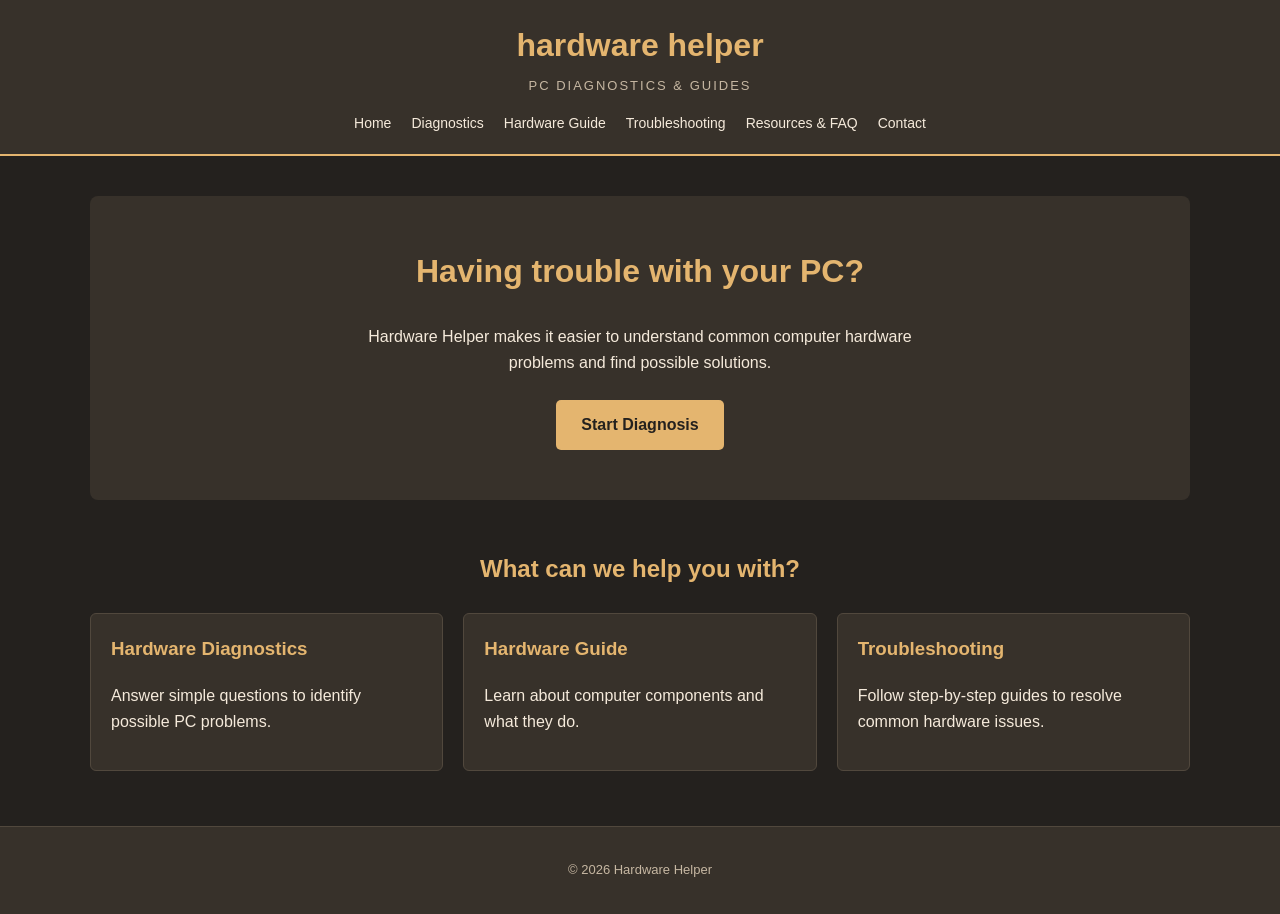
<file: index.html>
<!DOCTYPE html>
<html lang="en">
<head>
    <meta charset="UTF-8">
    <meta name="viewport" content="width=device-width, initial-scale=1.0">

    <title>Hardware Helper | Home</title>

    <link rel="stylesheet" href="style.css">
    <script src="script.js" defer></script>
</head>

<body>

    <header>
        <h1>hardware helper</h1>
        <p>PC Diagnostics & Guides</p>

        <nav>
            <a href="index.html">Home</a>
            <a href="diagnostics.html">Diagnostics</a>
            <a href="hardware.html">Hardware Guide</a>
            <a href="troubleshooting.html">Troubleshooting</a>
            <a href="resources.html">Resources & FAQ</a>
            <a href="contact.html">Contact</a>
        </nav>
    </header>

    <main>
        <section id="welcome">
            <h2>Having trouble with your PC?</h2>

            <p>
                Hardware Helper makes it easier to understand
                common computer hardware problems and find
                possible solutions.
            </p>

            <a href="diagnostics.html">Start Diagnosis</a>
        </section>

        <section id="features">
            <h2>What can we help you with?</h2>
            <div class="feature-grid">

            <article>
                <h3>Hardware Diagnostics</h3>
                <p>Answer simple questions to identify possible PC problems.</p>
            </article>

            <article>
                <h3>Hardware Guide</h3>
                <p>Learn about computer components and what they do.</p>
            </article>

            <article>
                <h3>Troubleshooting</h3>
                <p>Follow step-by-step guides to resolve common hardware issues.</p>
            </article>
            </div>
        </section>
    </main>

    <footer>
        <p>&copy; 2026 Hardware Helper</p>
    </footer>


</body>
</html>
</file>
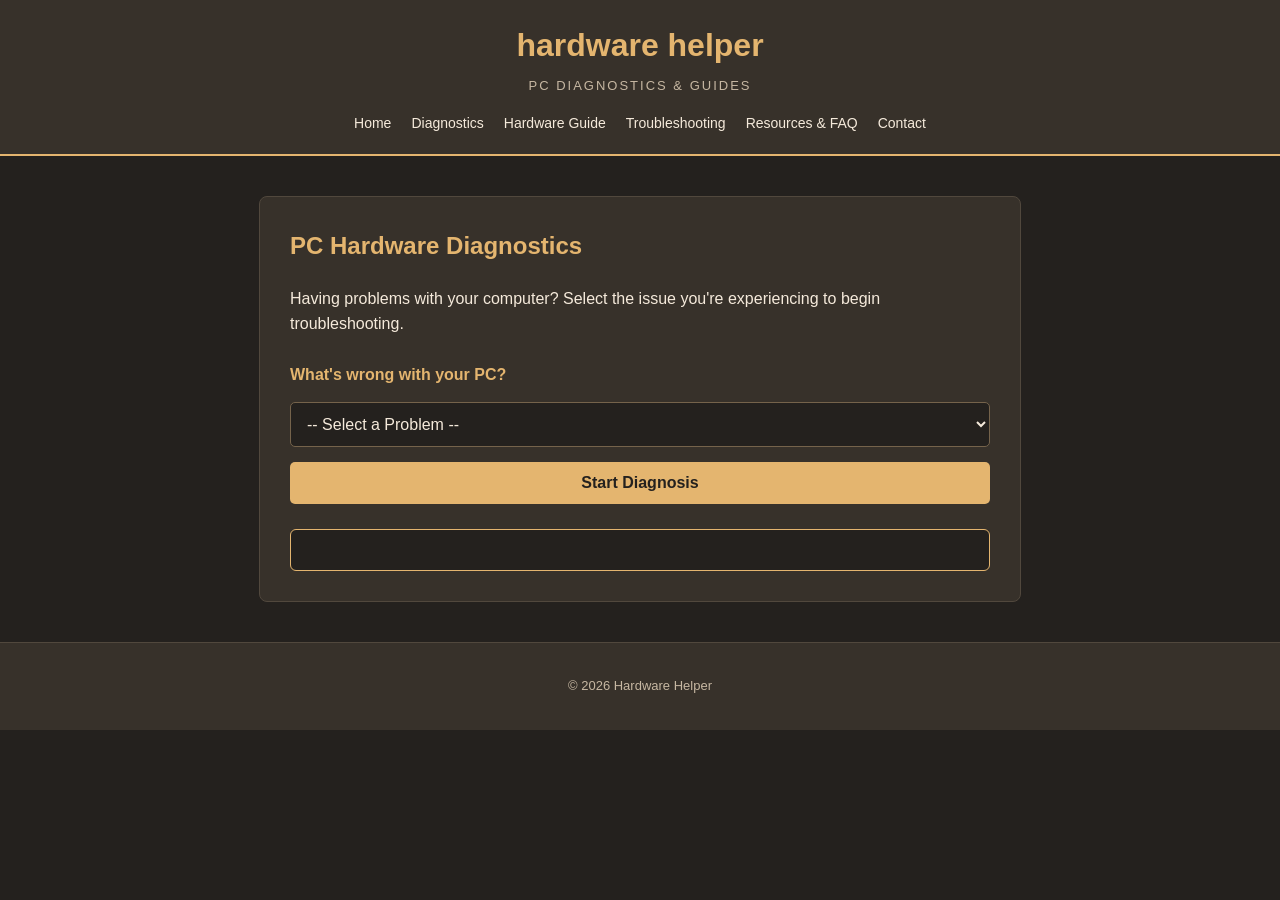
<file: diagnostics.html>
<!DOCTYPE html>
<html lang="en">
<head>
    <meta charset="UTF-8">
    <meta name="viewport" content="width=device-width, initial-scale=1.0">

    <title>Hardware Helper | Diagnostics</title>

    <link rel="stylesheet" href="style.css">
    <script src="script.js" defer></script>
</head>

<body>

    <header>
        <h1>hardware helper</h1>
        <p>PC Diagnostics & Guides</p>

        <nav>
            <a href="index.html">Home</a>
            <a href="diagnostics.html">Diagnostics</a>
            <a href="hardware.html">Hardware Guide</a>
            <a href="troubleshooting.html">Troubleshooting</a>
            <a href="resources.html">Resources & FAQ</a>
            <a href="contact.html">Contact</a>
        </nav>
    </header>

    <main>
        <section id="diagnostics">
            <h2>PC Hardware Diagnostics</h2>

            <p>
                Having problems with your computer?
                Select the issue you're experiencing to
                begin troubleshooting.
            </p>

            <form id="diagnostic-form">
                <label for="problem">What's wrong with your PC?</label>

                <select id="problem" name="problem" required>
                    <option value="">-- Select a Problem --</option>
                    <option value="no-display">PC turns on but no display</option>
                    <option value="overheating">Computer overheating</option>
                    <option value="slow-performance">Slow computer performance</option>
                    <option value="no-power">Computer won't turn on</option>
                    <option value="random-shutdown">Random shutdowns</option>
                </select>

                <button type="submit">Start Diagnosis</button>
            </form>

            <section id="diagnostic-results" aria-live="polite">
               
            </section>
        </section>
    </main>

    <footer>
        <p>&copy; 2026 Hardware Helper</p>
    </footer>

</body>
</html>
</file>
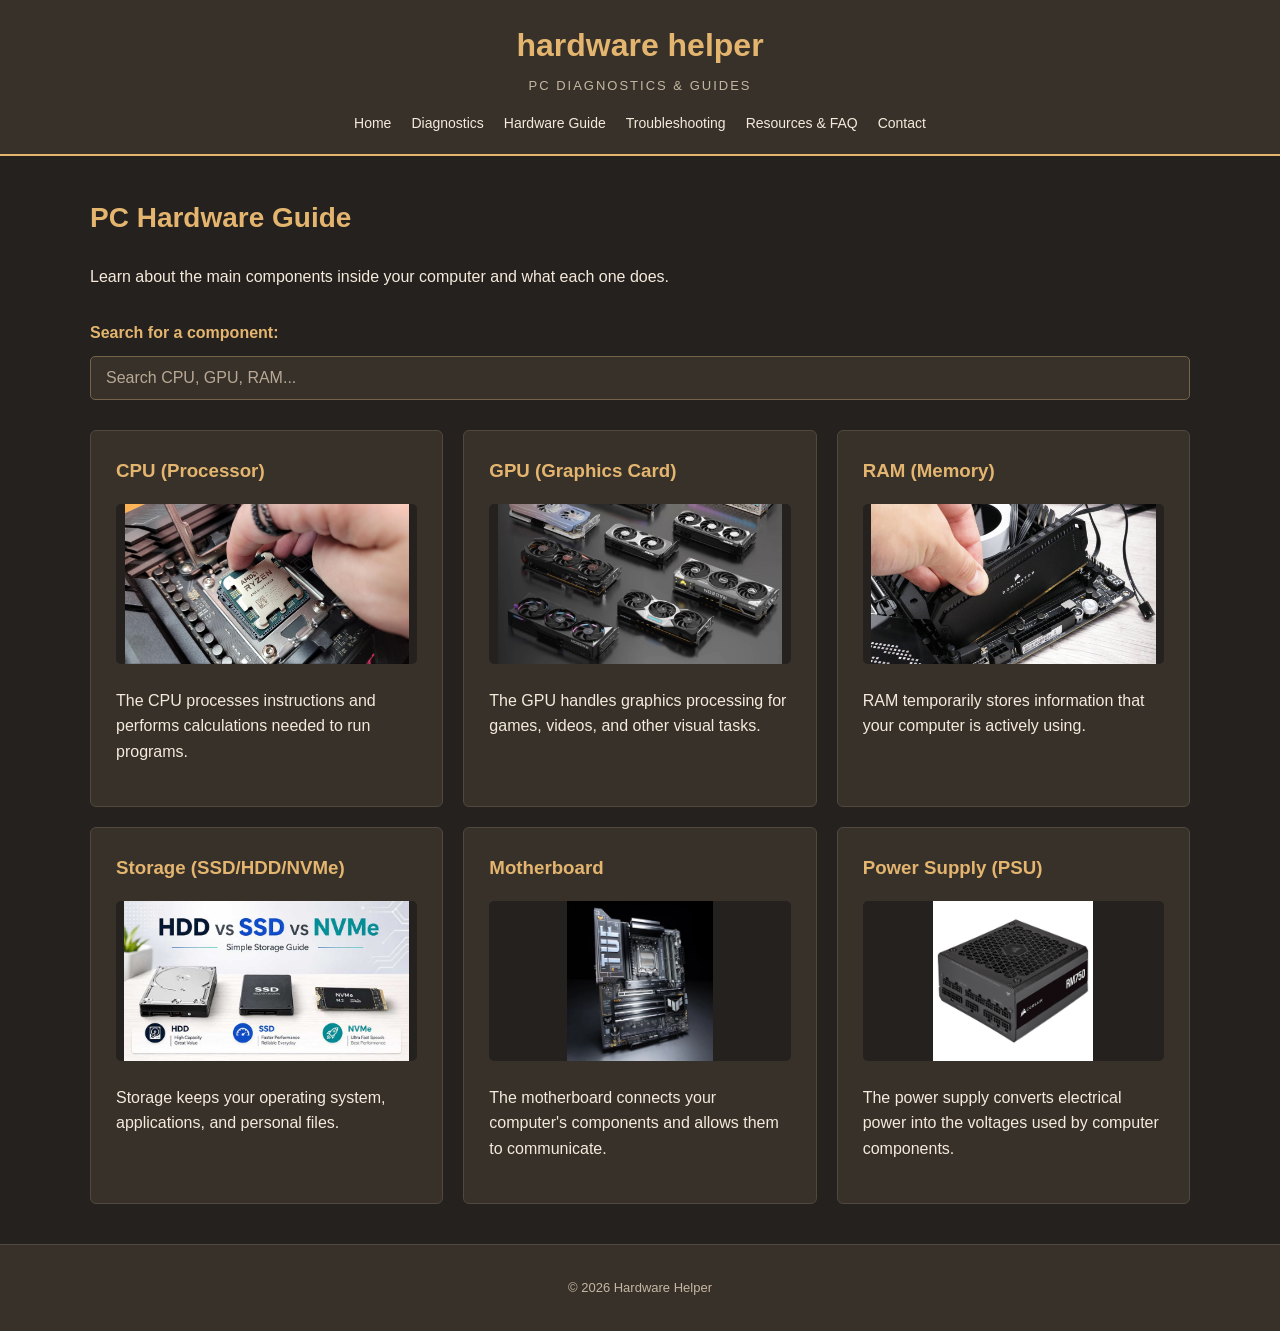
<file: hardware.html>
<!DOCTYPE html>
<html lang="en">
<head>
    <meta charset="UTF-8">
    <meta name="viewport" content="width=device-width, initial-scale=1.0">

    <title>Hardware Helper | Hardware Guide</title>

    <link rel="stylesheet" href="style.css">
    <script src="script.js" defer></script>
</head>

<body>

    <header>
        <h1>hardware helper</h1>
        <p>PC Diagnostics & Guides</p>

        <nav>
            <a href="index.html">Home</a>
            <a href="diagnostics.html">Diagnostics</a>
            <a href="hardware.html">Hardware Guide</a>
            <a href="troubleshooting.html">Troubleshooting</a>
            <a href="resources.html">Resources & FAQ</a>
            <a href="contact.html">Contact</a>
        </nav>
    </header>

    <main>
        <section id="hardware-guide">
            <h2>PC Hardware Guide</h2>

            <p>
                Learn about the main components inside your
                computer and what each one does.
            </p>


            <!-- Hardware Search -->
            <div class="hardware-search">
                <label for="hardware-search-input">Search for a component:</label>

                <input
                    type="search"
                    id="hardware-search-input"
                    placeholder="Search CPU, GPU, RAM..."
                >
            </div>


            <div class="hardware-grid">

                
                <article>
                    <h3>CPU (Processor)</h3>

                    <img src="images_HH/CPU_img.jpg" alt="Computer CPU processor">

                    <p>
                        The CPU processes instructions and performs
                        calculations needed to run programs.
                    </p>
                </article>


                <article>
                    <h3>GPU (Graphics Card)</h3>

                    <img src="images_HH/GPU_img.jpg" alt="Computer graphics card">

                    <p>
                        The GPU handles graphics processing for
                        games, videos, and other visual tasks.
                    </p>
                </article>

                <article>
                    <h3>RAM (Memory)</h3>

                    <img src="images_HH/RAM_img.jpg" alt="Computer RAM memory sticks">

                    <p>
                        RAM temporarily stores information that
                        your computer is actively using.
                    </p>
                </article>

                <article>
                    <h3>Storage (SSD/HDD/NVMe)</h3>

                    <img src="images_HH/storage_img.jpg" alt="Computer SSD and hard drive">

                    <p>
                        Storage keeps your operating system,
                        applications, and personal files.
                    </p>
                </article>

                <article>
                    <h3>Motherboard</h3>

                    <img src="images_HH/MB_img.jpg" alt="Computer motherboard">

                    <p>
                        The motherboard connects your computer's
                        components and allows them to communicate.
                    </p>
                </article>

                <article>
                    <h3>Power Supply (PSU)</h3>

                    <img src="images_HH/PSU_img.jpg" alt="Computer power supply">

                    <p>
                        The power supply converts electrical power
                        into the voltages used by computer components.
                    </p>
                </article>

            </div>
        </section>
    </main>

    <footer>
        <p>&copy; 2026 Hardware Helper</p>
    </footer>

</body>
</html>
</file>
<file: style.css>
/*******Home Page*******/
body {
    margin: 0;
    font-family: Arial, sans-serif;
    background-color: #24211e;
    color: #f5eadb;
    line-height: 1.6;
}


header {
    background-color: #37312a;
    padding: 20px;
    text-align: center;
    border-bottom: 2px solid #e4b56f;
}

header h1 {
    color: #e4b56f;
    margin: 0;
    font-size: 32px;
    text-transform: lowercase;
}

header p {
    margin: 5px 0 15px;
    color: #c6b7a2;
    font-size: 13px;
    letter-spacing: 2px;
    text-transform: uppercase;
}


nav {
    display: flex;
    justify-content: center;
    flex-wrap: wrap;
    gap: 20px;
}

nav a {
    color: #f5eadb;
    text-decoration: none;
    font-size: 14px;
    transition: color 0.3s;
}

nav a:hover {
    color: #e4b56f;
}


main {
    max-width: 1100px;
    margin: 0 auto;
    padding: 40px 20px;
}


#welcome {
    background-color: #37312a;
    padding: 50px 30px;
    border-radius: 8px;
    text-align: center;
}

#welcome h2 {
    font-size: 32px;
    color: #e4b56f;
    margin-top: 0;
}

#welcome p {
    max-width: 600px;
    margin: 0 auto 25px;
}


#welcome a {
    display: inline-block;
    background-color: #e4b56f;
    color: #24211e;
    padding: 12px 25px;
    border-radius: 5px;
    text-decoration: none;
    font-weight: bold;
    transition: background-color 0.3s;
}

#welcome a:hover {
    background-color: #f3cb91;
}


#features {
    margin-top: 50px;
}

#features h2 {
    text-align: center;
    color: #e4b56f;
    margin-bottom: 25px;
}

#features article {
    background-color: #37312a;
    padding: 20px;
    margin-bottom: 15px;
    border: 1px solid #51483d;
    border-radius: 6px;
}

#features article h3 {
    color: #e4b56f;
    margin-top: 0;
}


footer {
    text-align: center;
    padding: 20px;
    background-color: #37312a;
    color: #c6b7a2;
    font-size: 13px;
    border-top: 1px solid #51483d;
}


@media (max-width: 600px) {
    header h1 {
        font-size: 26px;
    }

    nav {
        gap: 12px;
    }

    main {
        padding: 20px 15px;
    }

    #welcome {
        padding: 30px 20px;
    }

    #welcome h2 {
        font-size: 25px;
    }
}

/* grid layout for the cards */
.feature-grid {
    display: grid;
    grid-template-columns: repeat(3, 1fr);
    gap: 20px;
}


.feature-grid article {
    transition: transform 0.3s, border-color 0.5s;
}

.feature-grid article:hover {
    transform: translateY(-5px);
    box-shadow: 0 0 12px rgba(2, 25, 236, 0.5);
}


@media (max-width: 768px) {
    .feature-grid {
        grid-template-columns: 1fr;
    }
}








/****** Diagnostics Page ******/
#diagnostics {
    max-width: 700px;
    margin: 0 auto;
    background-color: #37312a;
    padding: 30px;
    border: 1px solid #51483d;
    border-radius: 8px;
}

#diagnostics h2 {
    color: #e4b56f;
    margin-top: 0;
}

#diagnostics p {
    color: #f5eadb;
}

/* Diagnostic Form */
#diagnostic-form {
    display: flex;
    flex-direction: column;
    gap: 15px;
    margin-top: 25px;
}

#diagnostic-form label {
    font-weight: bold;
    color: #e4b56f;
}

#diagnostic-form select {
    padding: 12px;
    background-color: #24211e;
    color: #f5eadb;
    border: 1px solid #75634b;
    border-radius: 5px;
    font-size: 16px;
    width: 100%;
    box-sizing: border-box;
}

/* Diagnostic Button */
#diagnostic-form button {
    background-color: #e4b56f;
    color: #24211e;
    border: none;
    padding: 12px 20px;
    border-radius: 5px;
    font-size: 16px;
    font-weight: bold;
    cursor: pointer;
    transition: background-color 0.3s;
}

#diagnostic-form button:hover {
    background-color: #f3cb91;
}


#diagnostic-form select:focus-visible,
#diagnostic-form button:focus-visible {
    outline: 3px solid #f3cb91;
    outline-offset: 3px;
}

/* Mobile Layout */
@media (max-width: 600px) {
    #diagnostics {
        padding: 20px;
    }
}

#diagnostic-results {
    margin-top: 25px;
}

#diagnostic-results:not(:empty) {
    background-color: #24211e;
    border: 1px solid #e4b56f;
    border-radius: 6px;
    padding: 20px;
    color: #f5eadb;
    line-height: 1.7;
}


/* Diagnostic Follow-Up Buttons */
#diagnostic-results button {
    background-color: #37312a;
    color: #e4b56f;
    border: 1px solid #e4b56f;
    padding: 10px 25px;
    margin: 10px 10px 10px 0;
    border-radius: 5px;
    font-size: 15px;
    cursor: pointer;
    transition: background-color 0.3s, color 0.3s;
}

/* Button Hover Effect */
#diagnostic-results button:hover {
    background-color: #e4b56f;
    color: #24211e;
}

/* Keyboard Accessibility */
#diagnostic-results button:focus-visible {
    outline: 3px solid #f3cb91;
    outline-offset: 3px;
}

/* Follow-Up Answer */
#follow-up-result:not(:empty) {
    background-color: #37312a;
    border-left: 3px solid #e4b56f;
    padding: 15px;
    margin-top: 15px;
    border-radius: 4px;
}


/* Hardware Guide Page */
#hardware-guide h2 {
    color: #e4b56f;
    font-size: 28px;
    margin-top: 0;
}

#hardware-guide > p {
    margin-bottom: 30px;
}

/* Hardware Cards Grid */
.hardware-grid {
    display: grid;
    grid-template-columns: repeat(3, 1fr);
    gap: 20px;
}

/* Individual Hardware Cards */
.hardware-grid article {
    background-color: #37312a;
    padding: 25px;
    border: 1px solid #51483d;
    border-radius: 6px;
    transition: transform 0.3s, border-color 0.3s;
}

.hardware-grid article h3 {
    color: #e4b56f;
    margin-top: 0;
}

.hardware-grid article p {
    color: #f5eadb;
}

/* Hover Effect */
.hardware-grid article:hover {
    transform: translateY(-5px);
    box-shadow: 0 0 12px rgba(2, 25, 236, 0.5);
}

/* Tablet Layout */
@media (max-width: 900px) {
    .hardware-grid {
        grid-template-columns: repeat(2, 1fr);
    }
}

/* Mobile Layout */
@media (max-width: 600px) {
    .hardware-grid {
        grid-template-columns: 1fr;
    }
}




/****** Hardware Guide Images ******/

.hardware-grid img {
    width: 100%;
    height: 160px;
    object-fit: contain;
    border-radius: 5px;
    background-color: #24211e;
}



/****** Hardware Search Bar ******/

.hardware-search {
    display: flex;
    flex-direction: column;
    gap: 10px;
    margin-bottom: 30px;
}

.hardware-search label {
    color: #e4b56f;
    font-weight: bold;
}

.hardware-search input {
    background-color: #37312a;
    color: #f5eadb;
    border: 1px solid #75634b;
    border-radius: 5px;
    padding: 12px 15px;
    font-size: 16px;
    width: 100%;
    box-sizing: border-box;
    transition: border-color 0.3s, box-shadow 0.3s;
}

/****** Search Bar Focus Effect ******/

.hardware-search input:focus {
    outline: none;
    border-color: #e4b56f;
    box-shadow: 0 0 8px rgba(228, 181, 111, 0.4);
}

.hardware-search input::placeholder {
    color: #b8a995;
}
</file>
